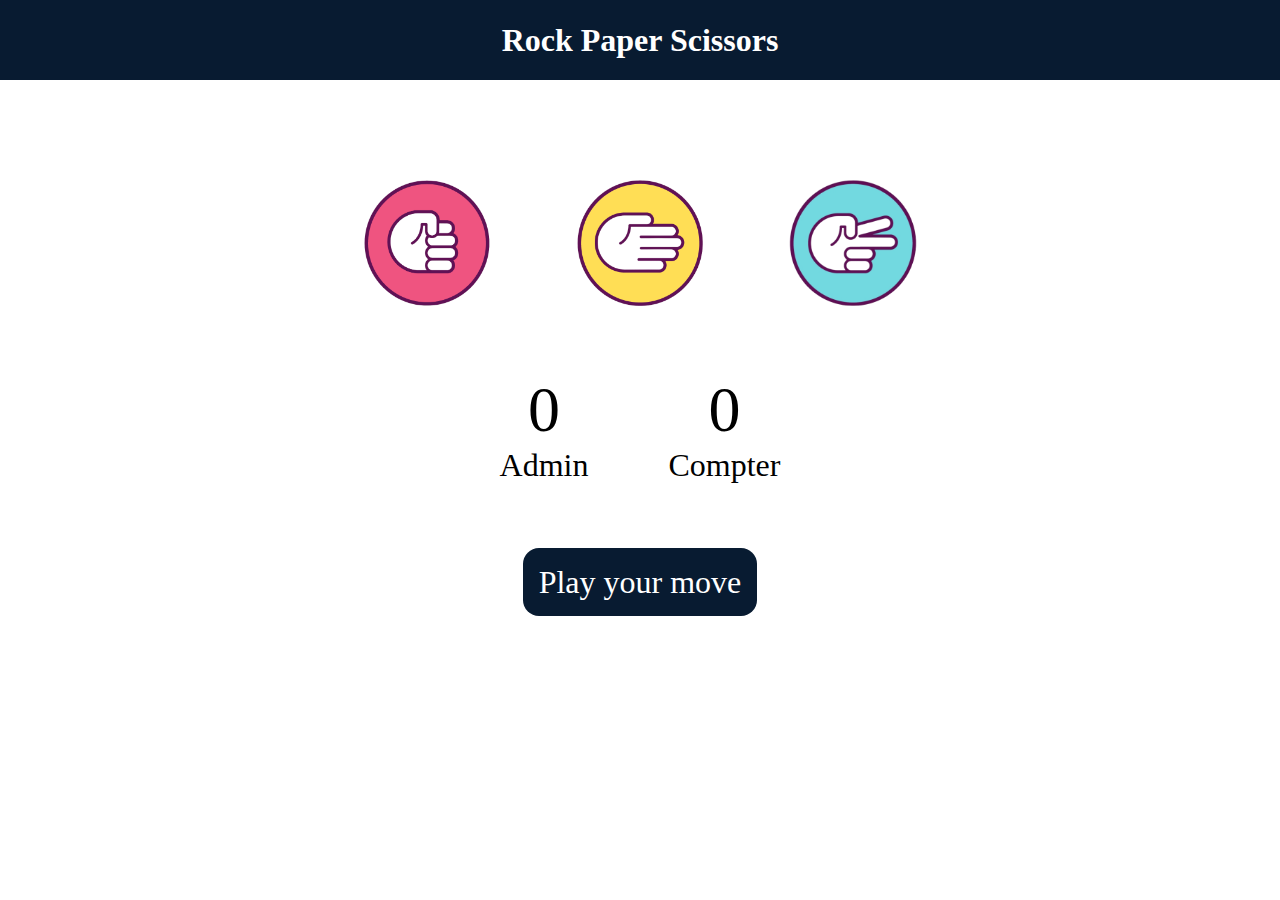
<file: game/frist.html>
<!DOCTYPE html>
<html lang="en">
<head>
<meta charset="UTF-8" />
<meta name="viewport" content="width=device-width, initial-scale=1.0" />
<title>Rock Paper Scissors Game</title>
<link rel="stylesheet" href="style.css" />
</head>
<body>
   <h1>Rock Paper Scissors</h1>
   <div class="choices">
        <div class="choice" id="rock">
              <img src="3313783-middle-Photoroom.png" />
       </div>
      <div class="choice" id="paper">
             <img src="3313779-middle-Photoroom.png" />
      </div>
      <div class="choice" id="scissors">
             <img src="m2H7N4b1b1Z5N4i8-Photoroom.png" />
      </div>
</div>
   <div class="score-board">
       <div class="score">
         <p id="user-score">0</p>
         <p>Admin</p>
   </div>
   <div class="score">
        <p id="comp-score">0</p>
        <p>Compter</p>
   </div>
 </div>

   <div class="msg-container">
       <p id="msg">Play your move</p>
  </div>
    <script src="logic.js"></script>
</body>
</html>
</file>
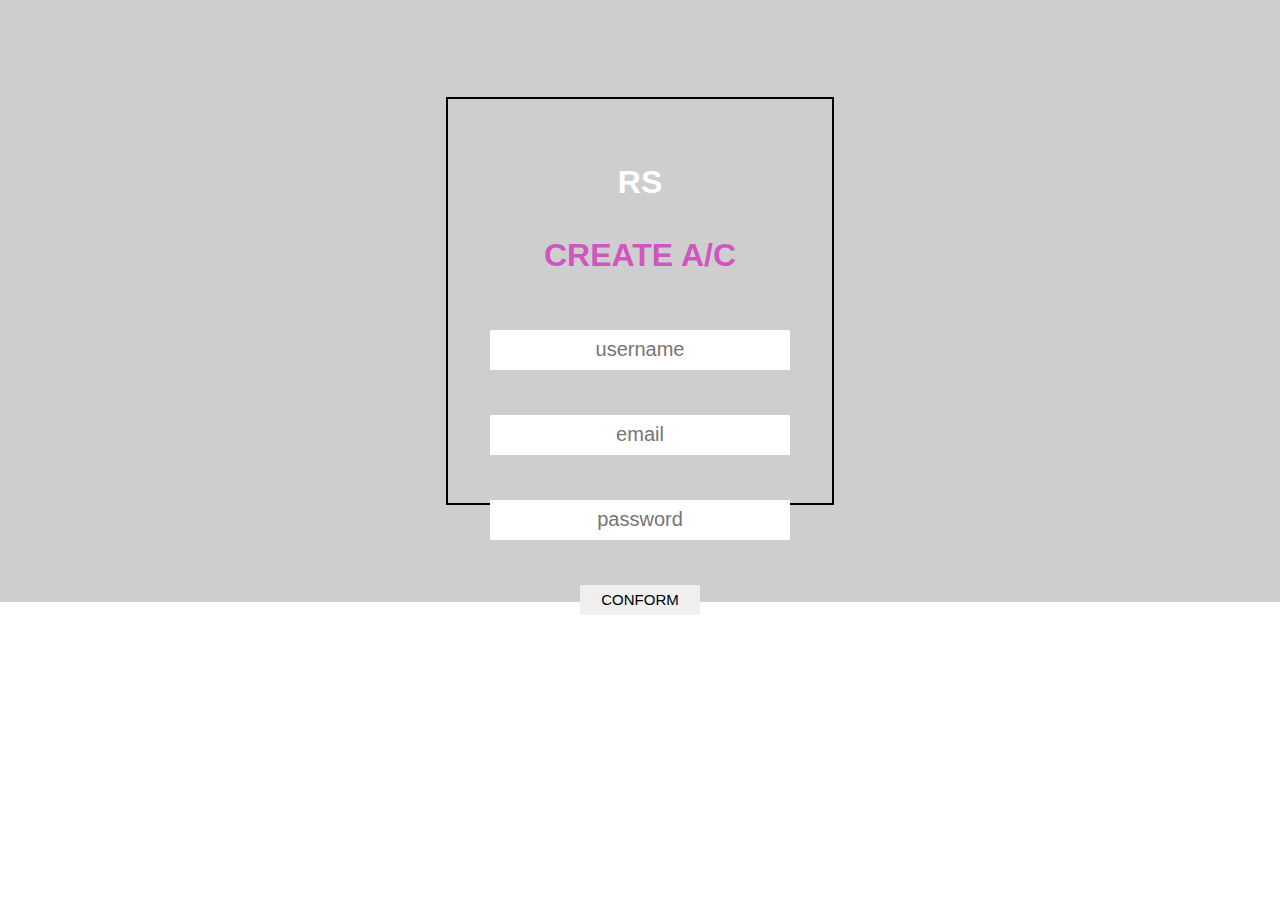
<file: webpage/Account.html>
<!DOCTYPE html>
<html lang="en">
<head>
    <meta charset="UTF-8">
    <meta name="viewport" content="width=device-width, initial-scale=1.0">
    <title>Account</title>
    <link rel="stylesheet" href="account.css">
</head>
<body>
    <div class="maindiv">
        <div class="logincontainer"> 
            <h1>RS</h1>
            <br>
            <h1 class="heading">create a/c</h1>
            <br>
            <input  class="username" type="text" type="username" placeholder="username">
            <br>
            <input class="email" type="email" placeholder="email">
            <br>
            <input class="password" type="password" placeholder="password">
            <br>
            <button class="submit">conform</button>
            <br>
            <h4></h4>
            <span></span>
            <p></p>
            
        </div>
    </div>
</body>
<script src="account.js"></script>
</html>
</file>
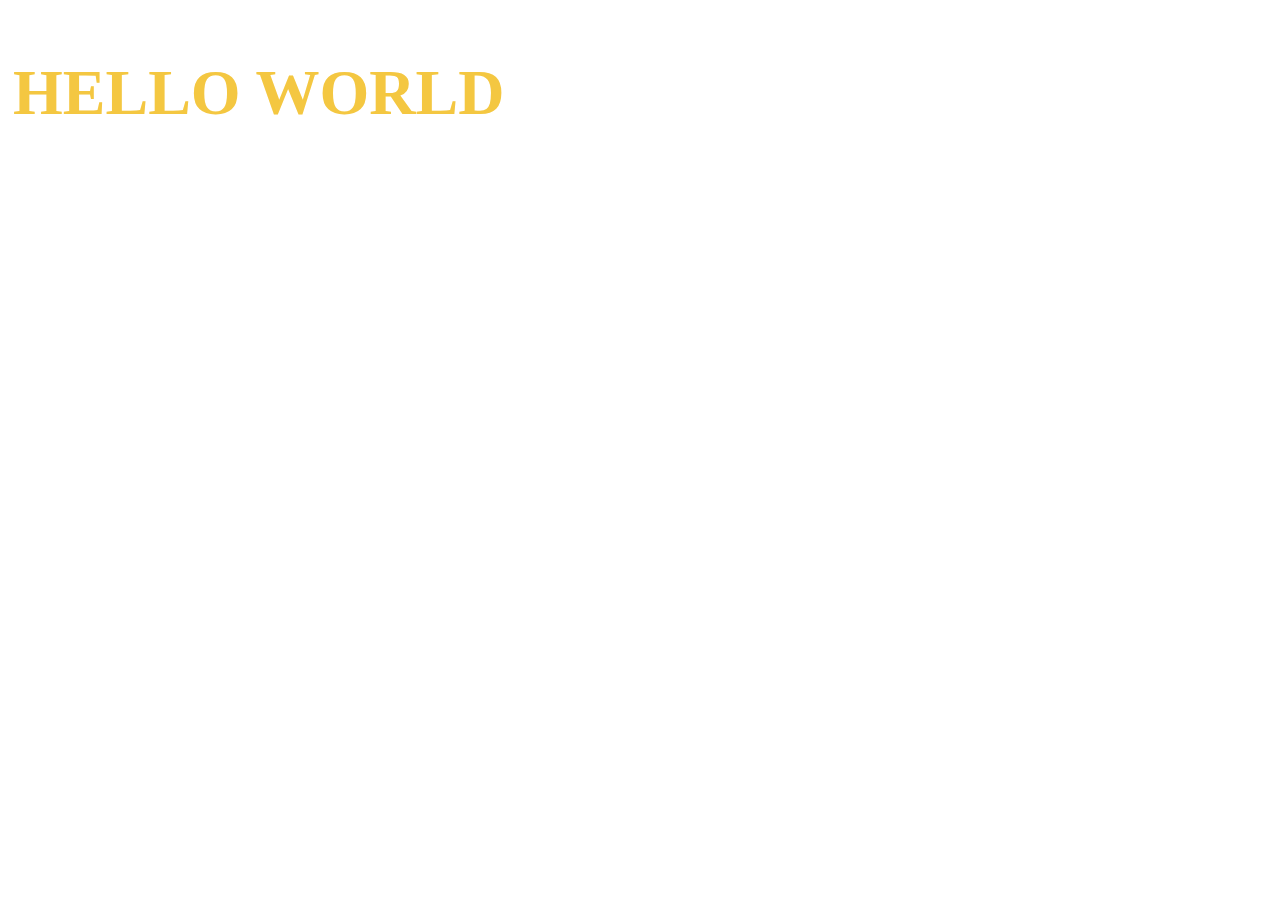
<file: webpage/codeexample/inde.html>
<!DOCTYPE html>
<html lang="en">
<head>
    <meta charset="UTF-8">
    <meta name="viewport" content="width=device-width, initial-scale=1.0">
    <title>animaion</title>
</head>
<body>
    <h1>hello world</h1>
    <style>
        h1 {
            font-size: 4rem;
            font-weight: 600;
            color: #f4c741;
            text-transform: uppercase;
            font-family: serif;
            padding: 5px;
            background-color: #ffffff;
            display: inline-block;
            animation: animateText 4s ease-in-out infinite;
        }

        @keyframes animateText {
            0% {
                transform: scale(1);
                opacity: 0;
            }
            50% {
                transform: scale(1.2);
                opacity: 1;
            }
            100% {
                transform: scale(1);
                opacity: 0;
            }
        }
    </style>
</body>
</html>
</file>
<file: game/style.css>
* {
  margin: 0;
  padding: 0;
  text-align: center;
  }
  h1 {
  background-color: #081b31;
  color: #fff;
  height: 5rem;
  line-height: 5rem;
  }
  .choice {
  height: 165px;
  width: 165px;
  border-radius: 50%;
  display: flex;
  justify-content: center;
  align-items: center;
  }
  .choice:hover {
  cursor: pointer;
  background-color: #081b31;
  }
  img {
  height: 150px;
  width: 150px;
  object-fit: cover;
  border-radius: 50%;
  }
  .choices {
  display: flex;
  justify-content: center;
  align-items: center;
  gap: 3rem;
  margin-top: 5rem;
  }
  .score-board {
  display: flex;
  justify-content: center;
  align-items: center;
  font-size: 2rem;
  margin-top: 3rem;
  gap: 5rem;
  }
  #user-score,
  #comp-score {
  font-size: 4rem;
  }
  .msg-container {
  margin-top: 5rem;
  }
  #msg {
  background-color: #081b31;
  color: #fff;
  font-size: 2rem;
  display: inline;
  padding: 1rem;
  border-radius: 1rem;
  }
</file>
<file: webpage/account.css>
@import url(
'https://fonts.googleapis.com/css2?family=Ga+Maamli&family=Playwrite+AU+VIC:wght@100..400&family=Playwrite+CZ:wght@100..400&family=Playwrite+HR:wght@100..400&display=swap');

*{
    margin: 0;
    padding: 0;
    border: 0;
}
body {
    height: 100%;
    width: 100%;
}

.maindiv {
    height: 47vw;
    width:  100vw;
    background-color: rgb(206, 206, 206);
    display: flex;
    justify-content: center;
    align-items: center;
}

.logincontainer {
    text-align: center;
    padding-top:20px ;
    text-transform: uppercase;
    border: 2px solid black;
    height: 30vw;
    width: 30vw;
    gap: 5vw;
}
h1 {
    font-family: "Roboto", sans-serif;
    color: #ffffff;
    /* display: inline; */
    text-transform: uppercase;
    margin-top: 45px;
    height: 30px;
    text-align: center;
}
.heading {
    color: #d00dbaa6;
    text-transform: uppercase;
    margin-top: 25px;
    height: 30px;
}

.email {
    font-size: 20px;
    margin-top: 45px;
    height: 40px;
    width: 300px; 
    text-align: center;
}

.password {
    font-size: 20px;
    margin-top: 45px;
    height: 40px;
    width: 300px; 
    text-align: center;
}

.username {
    font-size: 20px;
    margin-top: 45px;
    height: 40px;
    width: 300px; 
    text-align: center;
}

.submit {
    font-size:15px;
    text-transform: uppercase;
    margin-top: 45px;
    height: 30px;
    width: 120px; 
    text-align: center;
}
</file>
